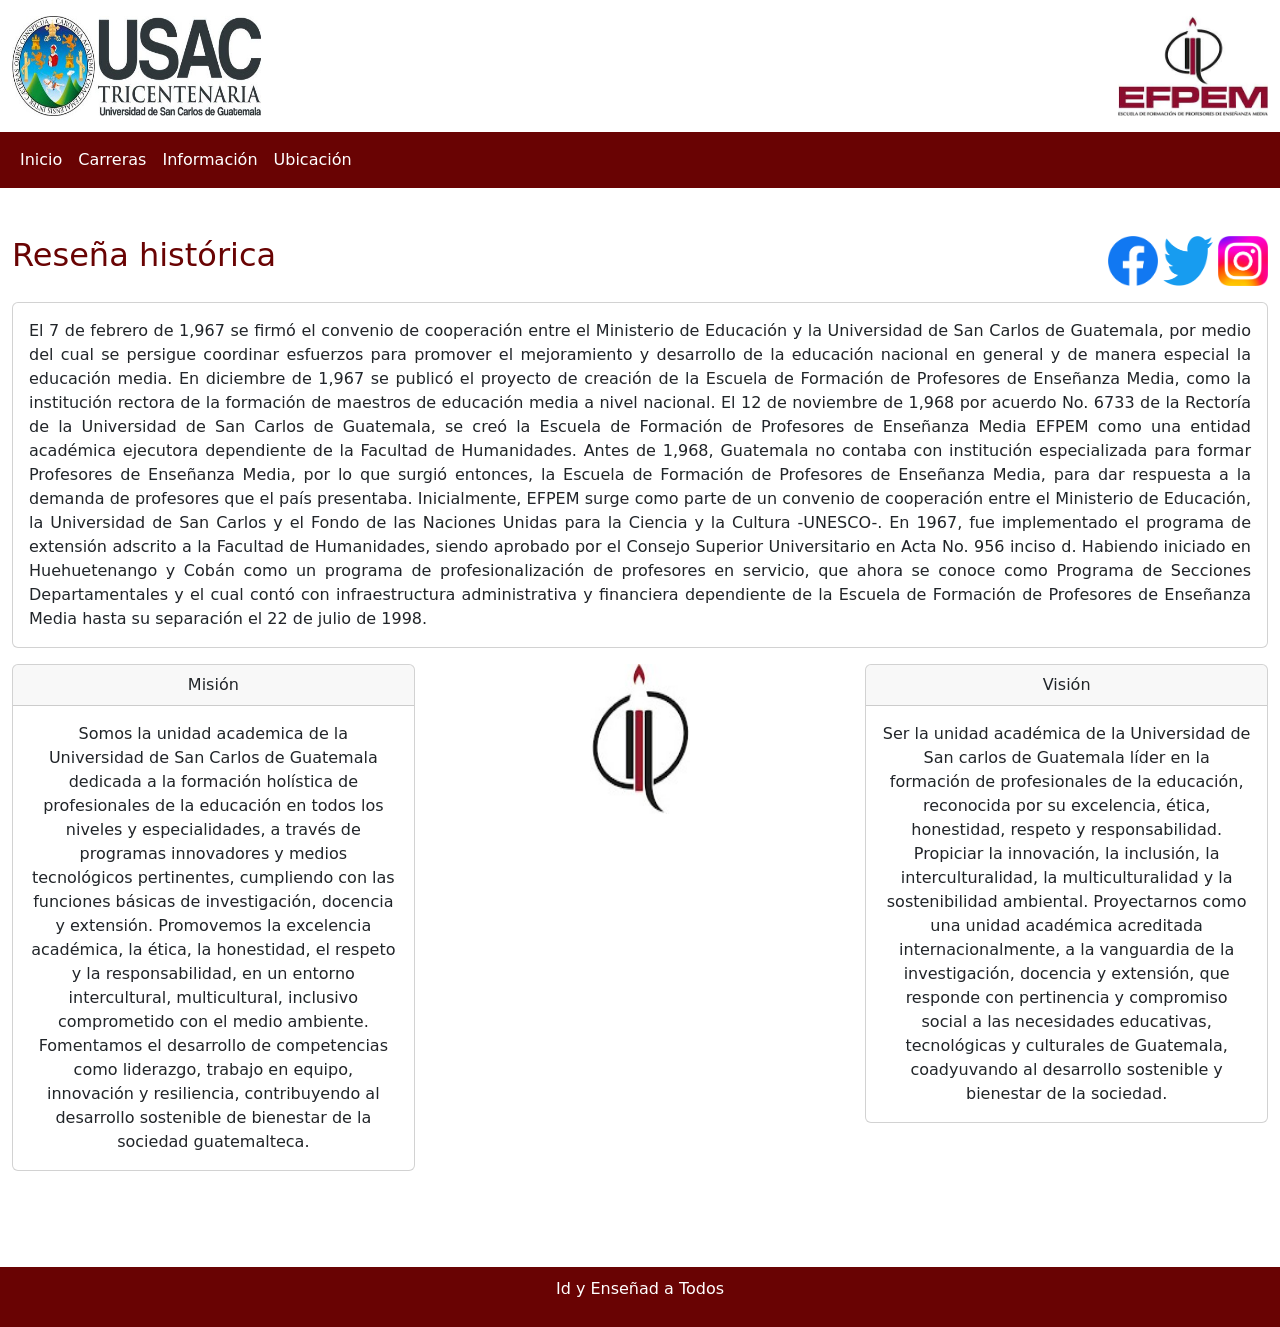
<file: index.html>
<!DOCTYPE html>
<html lang="en">
    <head>
        <meta charset="UTF-8">
        <meta name="viewport" content="width=device-width, initial-scale=1.0">
        <title>Inicio</title>
        <link rel="stylesheet" href="css/bootstrap.min.css">
        <link rel="stylesheet" href="css/style.css">
        <link rel="shortcut icon" href="imagenes/lapiz.jpg" type="image/x-icon">
    </head>
    <body>
        <header class="container-fluid my-3">
            <section class="row">
                <section class="col">
                    <img src="imagenes/usac.jpg" alt class="logo logo1">
                </section>
                <section class="col text-end">
                    <img src="imagenes/efpem.jpg" alt class="logo logo2">
                </section>
            </section>
        </header>
        <nav class="navbar navbar-expand-lg bg-body-maroon">
            <div class="container-fluid">
                <button class="navbar-toggler" type="button"
                    data-bs-toggle="collapse" data-bs-target="#navbarNav"
                    aria-controls="navbarNav" aria-expanded="false"
                    aria-label="Toggle navigation">
                    <span class="navbar-toggler-icon"></span>
                </button>
                <div class="collapse navbar-collapse" id="navbarNav">
                    <ul class="navbar-nav">
                        <li class="nav-item">
                            <a class="nav-link active text-white"
                                aria-current="page"
                                href="index.html">Inicio</a>
                        </li>
                        <li class="nav-item">
                            <a class="nav-link text-white"
                                href="carreras.html">Carreras</a>
                        </li>
                        <li class="nav-item">
                            <a class="nav-link text-white"
                                href="infomacion.html">Información</a>
                        </li>
                        <li class="nav-item">
                            <a class="nav-link text-white"
                                href="ubicacion.html">Ubicación</a>
                        </li>
                    </ul>
                </div>
            </div>
        </nav>
        <main class="container-fluid my-5">
            <section class="row">
                <section class="col-12 col-md-6 order-2 order-md-1">
                    <h2 class="color-red text-center text-md-start">Reseña
                        histórica</h2>
                </section>
                <section
                    class="text-center text-md-end col-12 col-md-6 order-1 order-md-2">
                    <a href="https://www.facebook.com/EFPEMUSAC.oficial"><img
                            src="imagenes/facebook.png" alt
                            class="logo-redes"></a>
                    <a href="https://x.com/UEFPEM"><img
                            src="imagenes/twitter.png" alt
                            class="logo-redes"></a>
                    <a href="https://www.instagram.com/efpemusac/"><img
                            src="imagenes/instagram.png" alt
                            class="logo-redes"></a>
                </section>
            </section>
            <div class="card my-3">
                <div class="card-body">
                    <p class="card-text lh-base text-justify">El 7 de febrero de
                        1,967 se firmó el convenio de cooperación entre el
                        Ministerio de Educación y la Universidad de San Carlos
                        de Guatemala, por medio del cual se persigue coordinar
                        esfuerzos para promover el mejoramiento y desarrollo de
                        la educación nacional en general y de manera especial la
                        educación media.

                        En diciembre de 1,967 se publicó el proyecto de creación
                        de la Escuela de Formación de Profesores de Enseñanza
                        Media, como la institución rectora de la formación de
                        maestros de educación media a nivel nacional.

                        El 12 de noviembre de 1,968 por acuerdo No. 6733 de la
                        Rectoría de la Universidad de San Carlos de Guatemala,
                        se creó la Escuela de Formación de Profesores de
                        Enseñanza Media EFPEM como una entidad académica
                        ejecutora dependiente de la Facultad de Humanidades.

                        Antes de 1,968, Guatemala no contaba con institución
                        especializada para formar Profesores de Enseñanza Media,
                        por lo que surgió entonces, la Escuela de Formación de
                        Profesores de Enseñanza Media, para dar respuesta a la
                        demanda de profesores que el país presentaba.
                        Inicialmente, EFPEM surge como parte de un convenio de
                        cooperación entre el Ministerio de Educación, la
                        Universidad de San Carlos y el Fondo de las Naciones
                        Unidas para la Ciencia y la Cultura -UNESCO-. En 1967,
                        fue implementado el programa de extensión adscrito a la
                        Facultad de Humanidades, siendo aprobado por el Consejo
                        Superior Universitario en Acta No. 956 inciso d.
                        Habiendo iniciado en Huehuetenango y Cobán como un
                        programa de profesionalización de profesores en
                        servicio, que ahora se conoce como Programa de Secciones
                        Departamentales y el cual contó con infraestructura
                        administrativa y financiera dependiente de la Escuela de
                        Formación de Profesores de Enseñanza Media hasta su
                        separación el 22 de julio de 1998.</p>
                </div>
            </div>
            <section class="row">
                <section class="col-12 col-md-4 order-2 order-md-1  pb-5">
                    <div class="card text-center align-self-start">
                        <div class="card-header">Misión</div>
                        <div class="card-body">
                            <p class="card-text">
                                Somos la unidad academica de la
                                Universidad de San Carlos de Guatemala
                                dedicada a la formación holística de
                                profesionales de la educación en todos
                                los niveles y especialidades, a través de
                                programas innovadores y medios
                                tecnológicos pertinentes, cumpliendo con
                                las funciones básicas de investigación,
                                docencia y extensión. Promovemos la
                                excelencia académica, la ética, la
                                honestidad, el respeto y la
                                responsabilidad, en un entorno
                                intercultural, multicultural, inclusivo
                                comprometido con el medio ambiente.
                                Fomentamos el desarrollo de
                                competencias como liderazgo, trabajo en
                                equipo, innovación y resiliencia,
                                contribuyendo al desarrollo sostenible de
                                bienestar de la sociedad guatemalteca.</p>
                        </div>
                    </div>
                </section>
                <section class="col-12 col-md-4 text-center order-1 order-md-2">
                    <img src="imagenes/lapiz.jpg" alt
                        class="logo-lapiz align-self-center">
                </section>
                <section class="col-12 col-md-4 order-3 order-md-3">
                    <div class="card text-center align-self-end">
                        <div class="card-header">Visión</div>
                        <div class="card-body">
                            <p class="card-text">
                                Ser la unidad académica de la Universidad
                                de San carlos de Guatemala líder en la
                                formación de profesionales de la
                                educación, reconocida por su excelencia,
                                ética, honestidad, respeto y
                                responsabilidad. Propiciar la innovación, la
                                inclusión, la interculturalidad, la
                                multiculturalidad y la sostenibilidad
                                ambiental. Proyectarnos como una unidad
                                académica acreditada internacionalmente,
                                a la vanguardia de la investigación,
                                docencia y extensión, que responde con
                                pertinencia y compromiso social a las
                                necesidades educativas, tecnológicas y
                                culturales de Guatemala, coadyuvando al
                                desarrollo sostenible y bienestar de la
                                sociedad.
                            </p>
                        </div>
                    </div>
                </section>
            </section>
        </main>
        <footer>
            <p>Id y Enseñad a Todos</p>
        </footer>
        <script src="js/bootstrap.bundle.min.js"></script>
    </body>
</html>
</file>
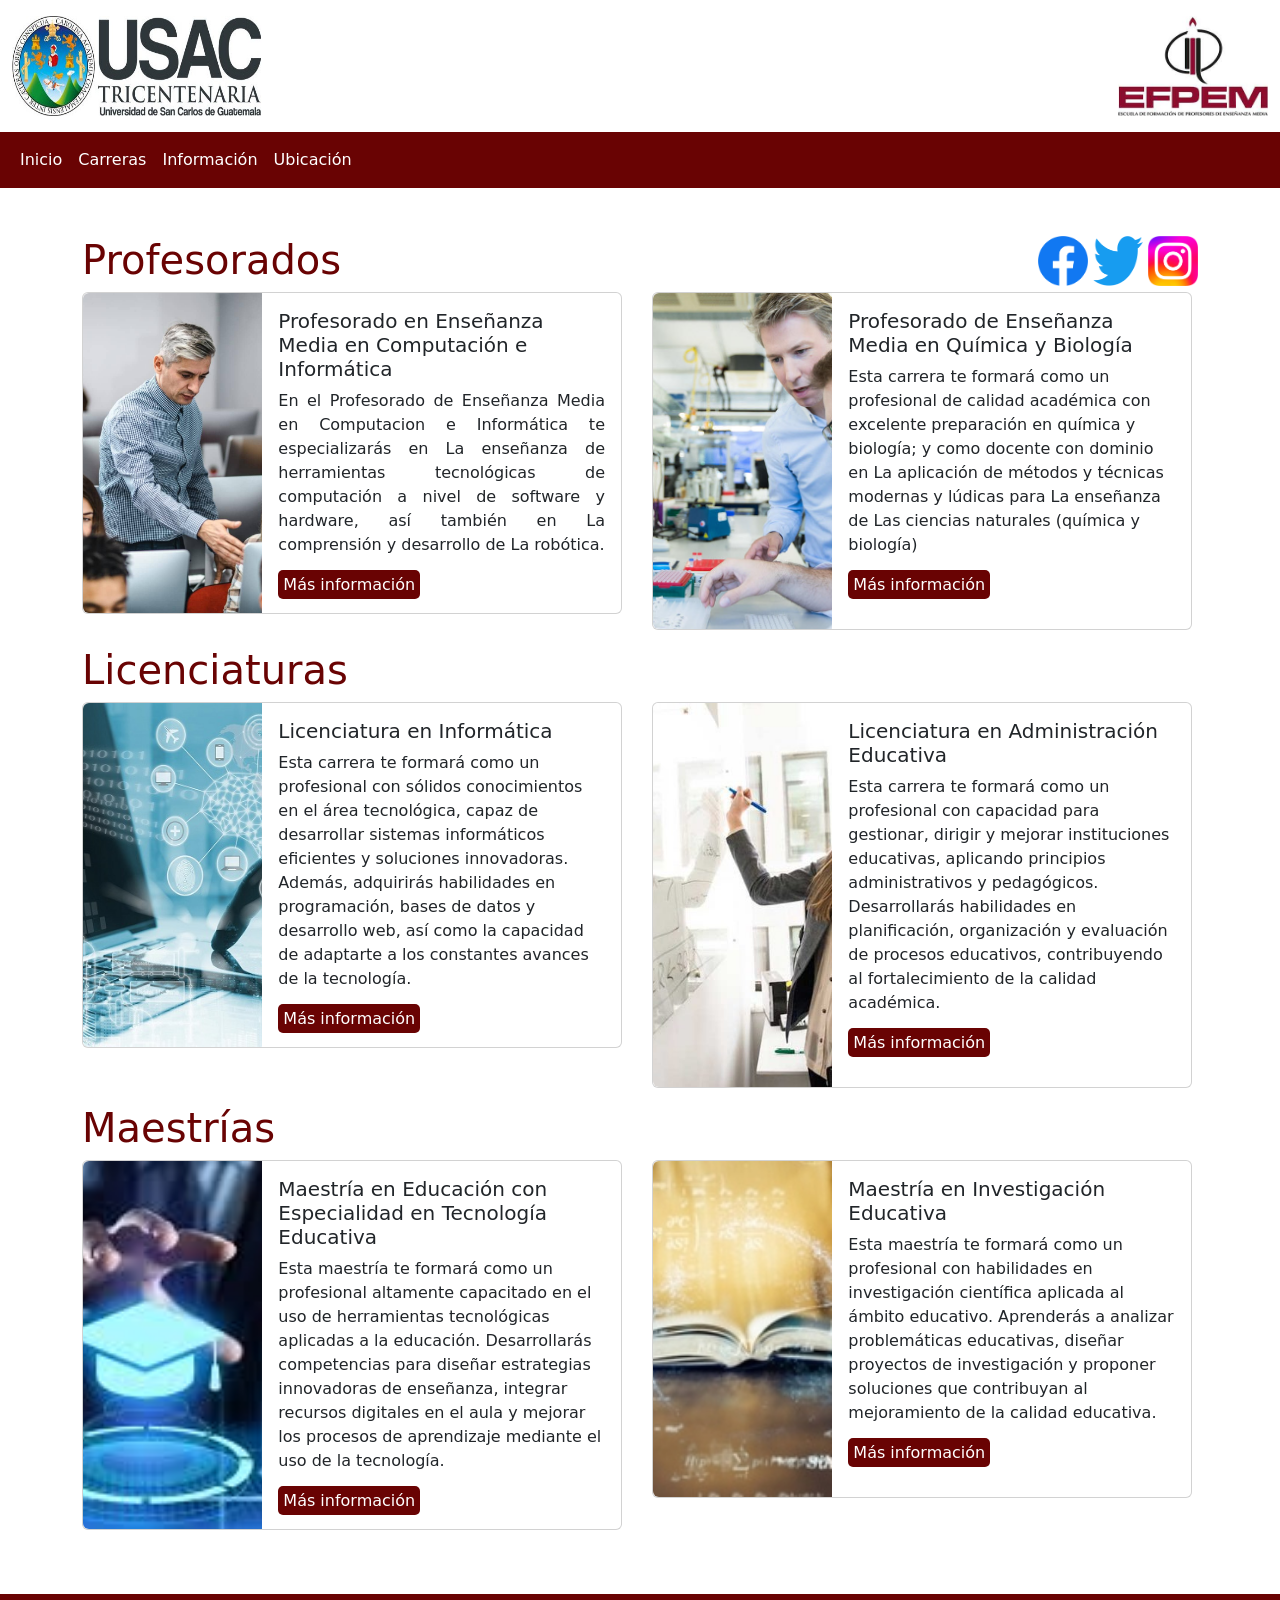
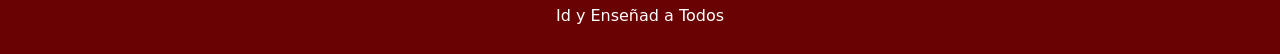
<file: carreras.html>
<!DOCTYPE html>
<html lang="en">

<head>
    <meta charset="UTF-8">
    <meta name="viewport" content="width=device-width, initial-scale=1.0">
    <title>Inicio</title>
    <link rel="stylesheet" href="css/bootstrap.min.css">
    <link rel="stylesheet" href="css/style.css">
    <link rel="shortcut icon" href="imagenes/lapiz.jpg" type="image/x-icon">
</head>

<body>
    <header class="container-fluid my-3">
        <section class="row">
            <section class="col">
                <img src="imagenes/usac.jpg" alt class="logo logo1">
            </section>
            <section class="col text-end">
                <img src="imagenes/efpem.jpg" alt class="logo logo2">
            </section>
        </section>
    </header>
    <nav class="navbar navbar-expand-lg bg-body-maroon">
        <div class="container-fluid">
            <button class="navbar-toggler" type="button" data-bs-toggle="collapse" data-bs-target="#navbarNav"
                aria-controls="navbarNav" aria-expanded="false" aria-label="Toggle navigation">
                <span class="navbar-toggler-icon"></span>
            </button>
            <div class="collapse navbar-collapse" id="navbarNav">
                <ul class="navbar-nav">
                    <li class="nav-item">
                        <a class="nav-link active text-white" aria-current="page" href="index.html">Inicio</a>
                    </li>
                    <li class="nav-item">
                        <a class="nav-link text-white" href="carreras.html">Carreras</a>
                    </li>
                    <li class="nav-item">
                        <a class="nav-link text-white" href="infomacion.html">Información</a>
                    </li>
                    <li class="nav-item">
                        <a class="nav-link text-white" href="ubicacion.html">Ubicación</a>
                    </li>
                </ul>
            </div>
        </div>
    </nav>
    <main class="container my-5">
        <section class="row">
            <section class="col-12 col-md-6 order-2 order-md-1">
                <h1 class=" text-center text-md-start color-red">Profesorados</h1>
            </section>
            <section class="text-center text-md-end col-12 col-md-6 order-1 order-md-2">
                <a href="https://www.facebook.com/EFPEMUSAC.oficial"><img src="imagenes/facebook.png" alt class="logo-redes"></a>
                    <a href="https://x.com/UEFPEM"><img src="imagenes/twitter.png" alt class="logo-redes"></a>
                    <a href="https://www.instagram.com/efpemusac/"><img src="imagenes/instagram.png" alt class="logo-redes"></a>
            </section>
        </section>
        <section class="row">
            <div class="col-12 col-md-6 order-md-1">
                <div class="card mb-3" style="max-width: 540px;">
                    <div class="row g-0">
                        <div class="col-md-4">
                            <img src="imagenes/informatica.jpg" class="rounded-start img-carrera" alt="...">
                        </div>
                        <div class="col-md-8">
                            <div class="card-body">
                                <h5 class="card-title">Profesorado en
                                    Enseñanza
                                    Media en Computación e Informática</h5>
                                <p class="card-text text-justify">En el
                                    Profesorado de Enseñanza Media en
                                    Computacion
                                    e Informática te especializarás en
                                    La enseñanza de herramientas
                                    tecnológicas de
                                    computación a nivel de software y
                                    hardware, así también en La comprensión
                                    y
                                    desarrollo de La robótica. </p>
                                <a class="bg-body-maroon buttom-info">Más
                                    información</a>
                            </div>
                        </div>
                    </div>
                </div>
            </div>
            </div>
            <div class="col-12 col-md-6 order-md-2">
                <div class="card mb-3" style="max-width: 540px;">
                    <div class="row g-0">
                        <div class="col-md-4">
                            <img src="imagenes/quimica.jpg" class="rounded-start img-carrera" alt="...">
                        </div>
                        <div class="col-md-8">
                            <div class="card-body">
                                <h5 class="card-title">Profesorado de
                                    Enseñanza Media
                                    en Química y Biología</h5>
                                <p class="card-text">Esta carrera te formará
                                    como un profesional de calidad académica
                                    con excelente
                                    preparación en química y biología; y
                                    como docente con dominio en La
                                    aplicación de
                                    métodos y técnicas modernas y lúdicas
                                    para La enseñanza de Las ciencias
                                    naturales
                                    (química y biología)</p>
                                <a class="bg-body-maroon buttom-info">Más
                                    información</a></p>
                            </div>
                        </div>
                    </div>
                </div>
        </section>
        <section class="row">
            <h1 class=" text-center text-md-start color-red">Licenciaturas</h1>
            <div class="col-12 col-md-6 order-md-1">
                <div class="card mb-3" style="max-width: 540px;">
                    <div class="row g-0">
                        <div class="col-md-4">
                            <img src="imagenes/liceninfor.jpg" class="rounded-start img-carrera" alt="...">
                        </div>
                        <div class="col-md-8">
                            <div class="card-body">
                                <h5 class="card-title">Licenciatura en Informática</h5>
                                <p class="card-text">Esta carrera te formará como un profesional con sólidos
                                    conocimientos en el área tecnológica, capaz de desarrollar sistemas informáticos
                                    eficientes y soluciones innovadoras. Además, adquirirás habilidades en programación,
                                    bases de datos y desarrollo web, así como la capacidad de adaptarte a los constantes
                                    avances de la tecnología.</p>
                                <a class="bg-body-maroon buttom-info">Más
                                    información</a>
                            </div>
                        </div>
                    </div>
                </div>
            </div>
            <div class="col-12 col-md-6 order-md-2">
                <div class="card mb-3" style="max-width: 540px;">
                    <div class="row g-0">
                        <div class="col-md-4">
                            <img src="imagenes/edu.jpg" class="rounded-start img-carrera" alt="...">
                        </div>
                        <div class="col-md-8">
                            <div class="card-body">
                                <h5 class="card-title">Licenciatura en Administración Educativa</h5>
                                <p class="card-text">Esta carrera te formará como un profesional con capacidad para
                                    gestionar, dirigir y mejorar instituciones educativas, aplicando principios
                                    administrativos y pedagógicos. Desarrollarás habilidades en planificación,
                                    organización y evaluación de procesos educativos, contribuyendo al fortalecimiento
                                    de la calidad académica.</p>
                                <a class="bg-body-maroon buttom-info">Más
                                    información</a></p>
                            </div>
                        </div>
                    </div>
                </div>
        </section>
        <section class="row">
            <h1 class=" text-center text-md-start color-red">Maestrías</h1>
            <div class="col-12 col-md-6 order-md-1">
                <div class="card mb-3" style="max-width: 540px;">
                    <div class="row g-0">
                        <div class="col-md-4">
                            <img src="imagenes/maetec.jpg" class="rounded-start img-carrera" alt="...">
                        </div>
                        <div class="col-md-8">
                            <div class="card-body">
                                <h5 class="card-title">Maestría en Educación con Especialidad en Tecnología Educativa
                                </h5>
                                <p class="card-text">Esta maestría te formará como un profesional altamente capacitado
                                    en el uso de herramientas tecnológicas aplicadas a la educación. Desarrollarás
                                    competencias para diseñar estrategias innovadoras de enseñanza, integrar recursos
                                    digitales en el aula y mejorar los procesos de aprendizaje mediante el uso de la
                                    tecnología.</p>
                                <a class="bg-body-maroon buttom-info">Más
                                    información</a>
                            </div>
                        </div>
                    </div>
                </div>
            </div>
            <div class="col-12 col-md-6 order-md-2">
                <div class="card mb-3" style="max-width: 540px;">
                    <div class="row g-0">
                        <div class="col-md-4">
                            <img src="imagenes/invedu.jpg" class="rounded-start img-carrera" alt="...">
                        </div>
                        <div class="col-md-8">
                            <div class="card-body">
                                <h5 class="card-title">Maestría en Investigación Educativa</h5>
                                <p class="card-text">Esta maestría te formará como un profesional con habilidades en
                                    investigación científica aplicada al ámbito educativo. Aprenderás a analizar
                                    problemáticas educativas, diseñar proyectos de investigación y proponer soluciones
                                    que contribuyan al mejoramiento de la calidad educativa.</p>
                                <a class="bg-body-maroon buttom-info">Más
                                    información</a></p>
                            </div>
                        </div>
                    </div>
                </div>
        </section>
    </main>
    <footer>
        <p>Id y Enseñad a Todos</p>
    </footer>
    <script src="js/bootstrap.bundle.min.js"></script>
</body>

</html>
</file>
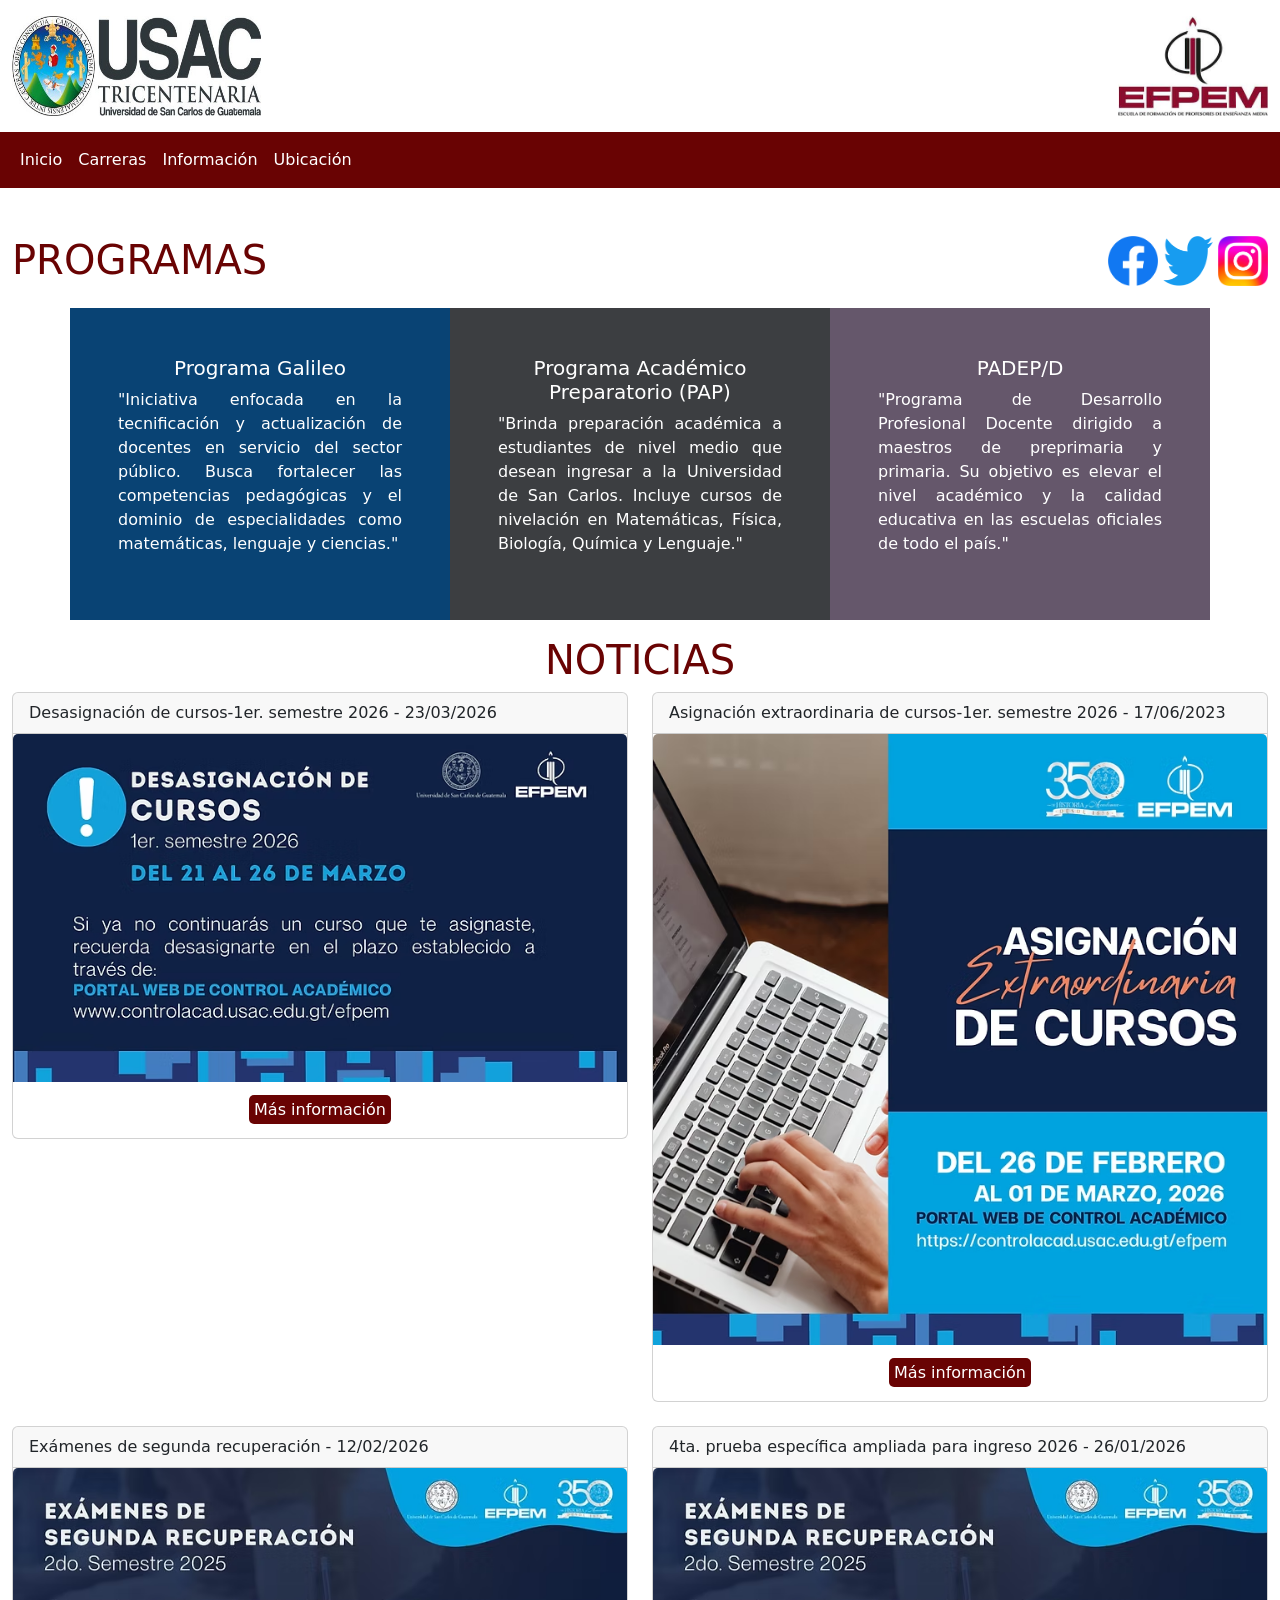
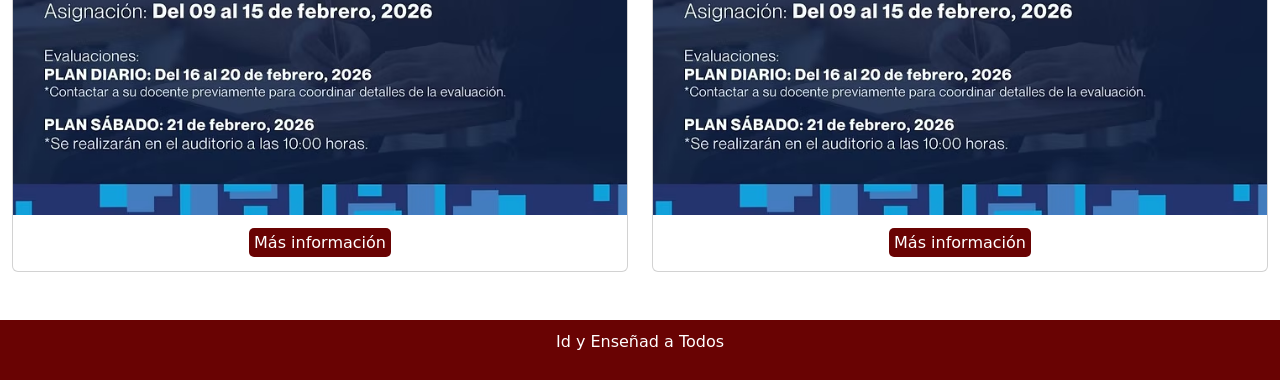
<file: infomacion.html>
<!DOCTYPE html>
<html lang="en">

    <head>
        <meta charset="UTF-8">
        <meta name="viewport" content="width=device-width, initial-scale=1.0">
        <title>Inicio</title>
        <link rel="stylesheet" href="css/bootstrap.min.css">
        <link rel="stylesheet" href="css/style.css">
        <link rel="shortcut icon" href="imagenes/lapiz.jpg" type="image/x-icon">
    </head>

    <body>
        <header class="container-fluid my-3">
            <section class="row">
                <section class="col">
                    <img src="imagenes/usac.jpg" alt class="logo logo1">
                </section>
                <section class="col text-end">
                    <img src="imagenes/efpem.jpg" alt class="logo logo2">
                </section>
            </section>
        </header>
        <nav class="navbar navbar-expand-lg bg-body-maroon">
            <div class="container-fluid">
                <button class="navbar-toggler" type="button"
                    data-bs-toggle="collapse" data-bs-target="#navbarNav"
                    aria-controls="navbarNav" aria-expanded="false"
                    aria-label="Toggle navigation">
                    <span class="navbar-toggler-icon"></span>
                </button>
                <div class="collapse navbar-collapse" id="navbarNav">
                    <ul class="navbar-nav">
                        <li class="nav-item">
                            <a class="nav-link active text-white"
                                aria-current="page" href="index.html">Inicio</a>
                        </li>
                        <li class="nav-item">
                            <a class="nav-link text-white"
                                href="carreras.html">Carreras</a>
                        </li>
                        <li class="nav-item">
                            <a class="nav-link text-white"
                                href="infomacion.html">Información</a>
                        </li>
                        <li class="nav-item">
                            <a class="nav-link text-white"
                                href="ubicacion.html">Ubicación</a>
                        </li>
                    </ul>
                </div>
            </div>
        </nav>
        <main class="container-fluid my-5">
            <section class="row">
                <section class="col-12 col-md-6 order-2 order-md-1">
                    <h1
                        class="color-red text-center text-md-start">PROGRAMAS</h1>
                </section>
                <section
                    class="text-center text-md-end col-12 col-md-6 order-1 order-md-2">
                    <a href="https://www.facebook.com/EFPEMUSAC.oficial"><img src="imagenes/facebook.png" alt class="logo-redes"></a>
                    <a href="https://x.com/UEFPEM"><img src="imagenes/twitter.png" alt class="logo-redes"></a>
                    <a href="https://www.instagram.com/efpemusac/"><img src="imagenes/instagram.png" alt class="logo-redes"></a>
                </section>
            </section>
            <div class="container text-center my-3">
                <div class="row">
                    <div
                        class="col div1-pag3 text-white p-5 col-12 col-md-4 mb-3 mb-md-0">
                        <h5>Programa Galileo</h5>
                        <p class="text-justify">
                            "Iniciativa enfocada en la tecnificación y
                            actualización de docentes en servicio del sector
                            público. Busca fortalecer las competencias
                            pedagógicas y el dominio de especialidades como
                            matemáticas, lenguaje y ciencias."
                        </p>
                    </div>
                    <div
                        class="col div2-pag3 text-white p-5 col-12 col-md-4 mb-3 mb-md-0">
                        <h5>Programa Académico Preparatorio (PAP)</h5>
                        <p class="text-justify">
                            "Brinda preparación académica a estudiantes de nivel
                            medio que desean ingresar a la Universidad
                            de San Carlos. Incluye cursos de nivelación en
                            Matemáticas, Física, Biología, Química y
                            Lenguaje."
                        </p>
                    </div>
                    <div class="col div3-pag3 text-white p-5 col-12 col-md-4">
                        <h5>PADEP/D</h5>
                        <p class="text-justify">
                            "Programa de Desarrollo Profesional Docente dirigido
                            a maestros de preprimaria y primaria. Su
                            objetivo es elevar el nivel académico y la calidad
                            educativa en las escuelas oficiales de todo
                            el país."
                        </p>
                    </div>
                </div>
            </div>
            <h1 class="text-center color-red">NOTICIAS</h1>
            <div class="row row-cols-1 row-cols-md-2 g-4">
                <div class="col">
                    <div class="card">
                        <div class="card-header">
                            Desasignación de cursos-1er. semestre 2026 - 23/03/2026
                        </div>
                        <img src="imagenes/noti1.png" class="card-img-top" alt="...">
                        <div class="card-body text-center">
                            <a href="#" class="bg-body-maroon buttom-info ">Más información</a>
                        </div>
                    </div>
                </div>
                <div class="col">
                    <div class="card">
                        <div class="card-header">
                            Asignación extraordinaria de cursos-1er. semestre 2026 - 17/06/2023
                        </div>
                        <img src="imagenes/noti2.png" class="card-img-top" alt="...">
                        <div class="card-body text-center">
                            <a href="#" class="bg-body-maroon buttom-info ">Más información</a>
                        </div>
                    </div>
                </div>
                <div class="col">
                    <div class="card">
                        <div class="card-header">
                            Exámenes de segunda recuperación - 12/02/2026
                        </div>
                        <img src="imagenes/noti3.png" class="card-img-top" alt="...">
                        <div class="card-body text-center">
                            <a href="#" class="bg-body-maroon buttom-info ">Más información</a>
                        </div>
                    </div>
                </div>
                <div class="col">
                    <div class="card">
                        <div class="card-header">
                            4ta. prueba específica ampliada para ingreso 2026 - 26/01/2026
                        </div>
                        <img src="imagenes/noti3.png" class="card-img-top" alt="...">
                        <div class="card-body text-center">
                            <a href="#" class="bg-body-maroon buttom-info ">Más información</a>
                        </div>
                    </div>
                </div>
            </div>
        </main>
        <footer>
            <p>Id y Enseñad a Todos</p>
        </footer>
        <script src="js/bootstrap.bundle.min.js"></script>
    </body>

</html>
</file>
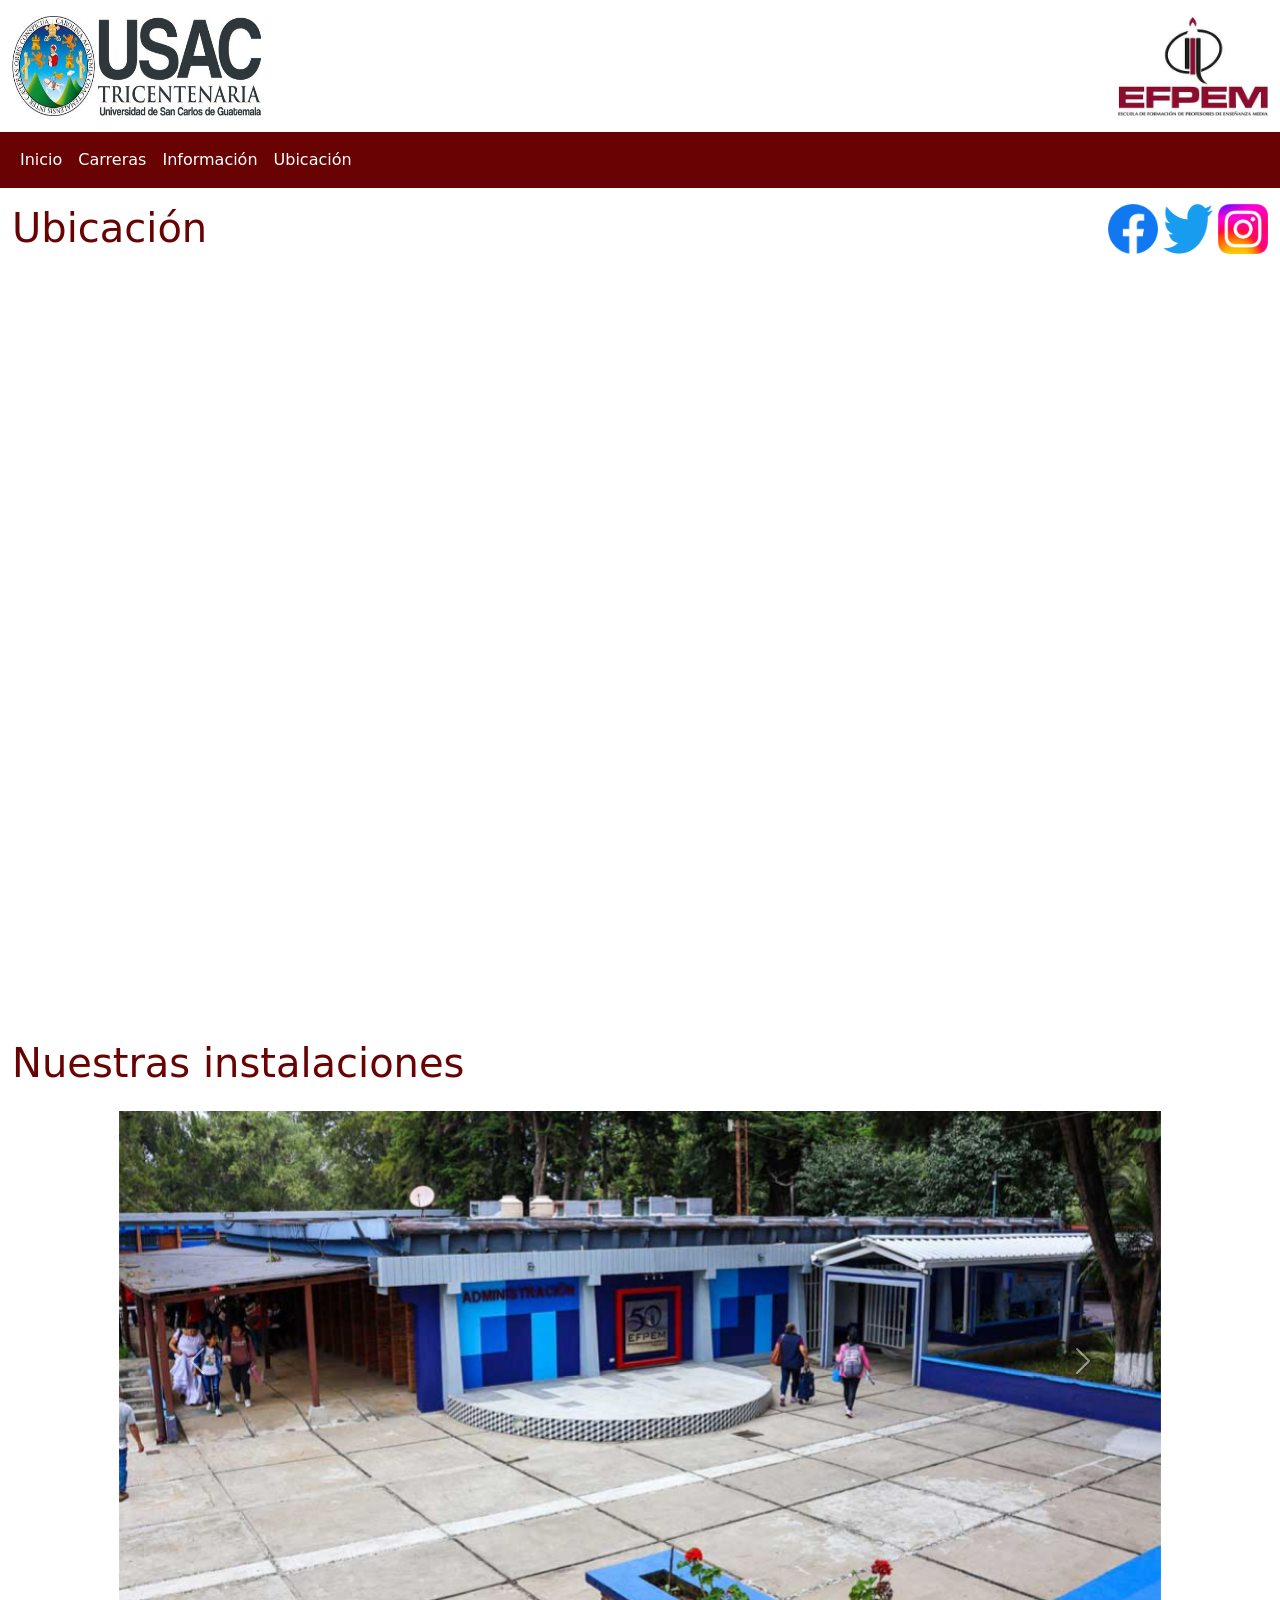
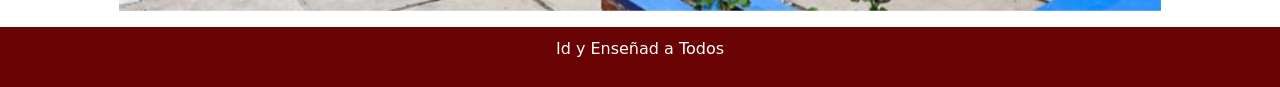
<file: ubicacion.html>
<!DOCTYPE html>
<html lang="en">
    <head>
        <meta charset="UTF-8">
        <meta name="viewport" content="width=device-width, initial-scale=1.0">
        <title>Inicio</title>
        <link rel="stylesheet" href="css/bootstrap.min.css">
        <link rel="stylesheet" href="css/style.css">
        <link rel="shortcut icon" href="imagenes/lapiz.jpg" type="image/x-icon">
    </head>
    <body>
        <header class="container-fluid my-3">
            <section class="row">
                <section class="col">
                    <img src="imagenes/usac.jpg" alt class="logo logo1">
                </section>
                <section class="col text-end">
                    <img src="imagenes/efpem.jpg" alt class="logo logo2">
                </section>
            </section>
        </header>
        <nav class="navbar navbar-expand-lg bg-body-maroon">
            <div class="container-fluid">
                <button class="navbar-toggler" type="button"
                    data-bs-toggle="collapse" data-bs-target="#navbarNav"
                    aria-controls="navbarNav" aria-expanded="false"
                    aria-label="Toggle navigation">
                    <span class="navbar-toggler-icon"></span>
                </button>
                <div class="collapse navbar-collapse" id="navbarNav">
                    <ul class="navbar-nav">
                        <li class="nav-item">
                            <a class="nav-link active text-white"
                                aria-current="page"
                                href="index.html">Inicio</a>
                        </li>
                        <li class="nav-item">
                            <a class="nav-link text-white"
                                href="carreras.html">Carreras</a>
                        </li>
                        <li class="nav-item">
                            <a class="nav-link text-white"
                                href="infomacion.html">Información</a>
                        </li>
                        <li class="nav-item">
                            <a class="nav-link text-white"
                                href="ubicacion.html">Ubicación</a>
                        </li>
                    </ul>
                </div>
            </div>
        </nav>
        <main class="container-fluid">
            <section class="row">
                <section class="col-12 col-md-6 order-2 order-md-1 my-3">
                    <h1
                        class="color-red text-center text-md-start">Ubicación</h1>
                </section>
                <section
                    class="text-center text-md-end col-12 col-md-6 order-1 order-md-2 my-3">
                    <a href="https://www.facebook.com/EFPEMUSAC.oficial"><img
                            src="imagenes/facebook.png" alt
                            class="logo-redes"></a>
                    <a href="https://x.com/UEFPEM"><img
                            src="imagenes/twitter.png" alt
                            class="logo-redes"></a>
                    <a href="https://www.instagram.com/efpemusac/"><img
                            src="imagenes/instagram.png" alt
                            class="logo-redes"></a>
                </section>
            </section>
            <section>
                <div class="container text-center my-3">
                    <div class="row">
                        <div class="col">
                            <iframe
                                src="https://www.google.com/maps/embed?pb=!1m18!1m12!1m3!1d3861.1901259824203!2d-90.54803812489408!3d14.588239585896684!2m3!1f0!2f0!3f0!3m2!1i1024!2i768!4f13.1!3m3!1m2!1s0x8589a13fe1908f9f%3A0x243251899fa10f59!2sEFPEM%20-%20USAC!5e0!3m2!1ses-419!2sgt!4v1775254660856!5m2!1ses-419!2sgt"
                                width="100%" height="700px" style="border:0;"
                                allowfullscreen loading="lazy"
                                referrerpolicy="no-referrer-when-downgrade"></iframe>
                        </div>
                    </div>
                </div>
            </section>
            <section class="row">
                <section class="col mt-4">
                    <h1
                        class="color-red text-center text-md-start">Nuestras
                        instalaciones</h1>
                </section>
            </section>
            <section class="row justify-content-center">
                <section class="col-12 col-lg-10 my-3">
                    <div id="carouselExampleAutoplaying"
                        class="carousel slide"
                        data-bs-ride="carousel">
                        <div class="carousel-inner">
                            <div class="carousel-item active">
                                <img src="imagenes/e1.jpg"
                                    class="d-block sec-pag4" alt="...">
                            </div>
                            <div class="carousel-item">
                                <img src="imagenes/e2.jpg"
                                    class="d-block sec-pag4" alt="...">
                            </div>
                            <div class="carousel-item">
                                <img src="imagenes/ed3.png"
                                    class="d-block sec-pag4" alt="...">
                            </div>
                        </div>
                        <button class="carousel-control-prev" type="button"
                            data-bs-target="#carouselExampleAutoplaying"
                            data-bs-slide="prev">
                            <span class="carousel-control-prev-icon"
                                aria-hidden="true"></span>
                            <span class="visually-hidden"></span>
                        </button>
                        <button class="carousel-control-next" type="button"
                            data-bs-target="#carouselExampleAutoplaying"
                            data-bs-slide="next">
                            <span class="carousel-control-next-icon"
                                aria-hidden="true"></span>
                            <span class="visually-hidden"></span>
                        </button>
                    </div>
                </section>
            </section>
        </main>
        <footer>
            <p>Id y Enseñad a Todos</p>
        </footer>
        <script src="js/bootstrap.bundle.min.js"></script>
    </body>
</html>
</file>
<file: css/style.css>
.bg-body-maroon {
    background-color: #690303;
}

footer {
    background-color: #690303;
    color: white;
    width: 100%;
    padding: 10px;
    text-align: center;
}

.color-red {
    color: #690303;
}

.text-justify {
    text-align: justify;
}

.logo {
    height: 100px;
}

.logo1 {
    width: 250px;
}

.logo2 {
    width: 150px;
}

.logo-redes {
    width: 50px;
    height: 50px;
}

.logo-lapiz {
    width: 100px;
    height: 150px;
}

.navbar-toggler {
    background-color: white;
}

.buttom-info {
    text-decoration: none;
    padding: 5px;
    color: white;
    border-radius: 5px;
}

.img-carrera {
    width: 100% !important;
    height: 100% !important;
    object-fit: cover;
    object-position: center;
}

.div1-pag3 {
    background-color: #094374;
}

.div2-pag3 {
    background-color: #3c3e41;
}

.div3-pag3 {
    background-color: #65576b;
}

.sec-pag4 {
    height: 500px;
    width: 100%;
    object-fit: cover;
}
</file>
